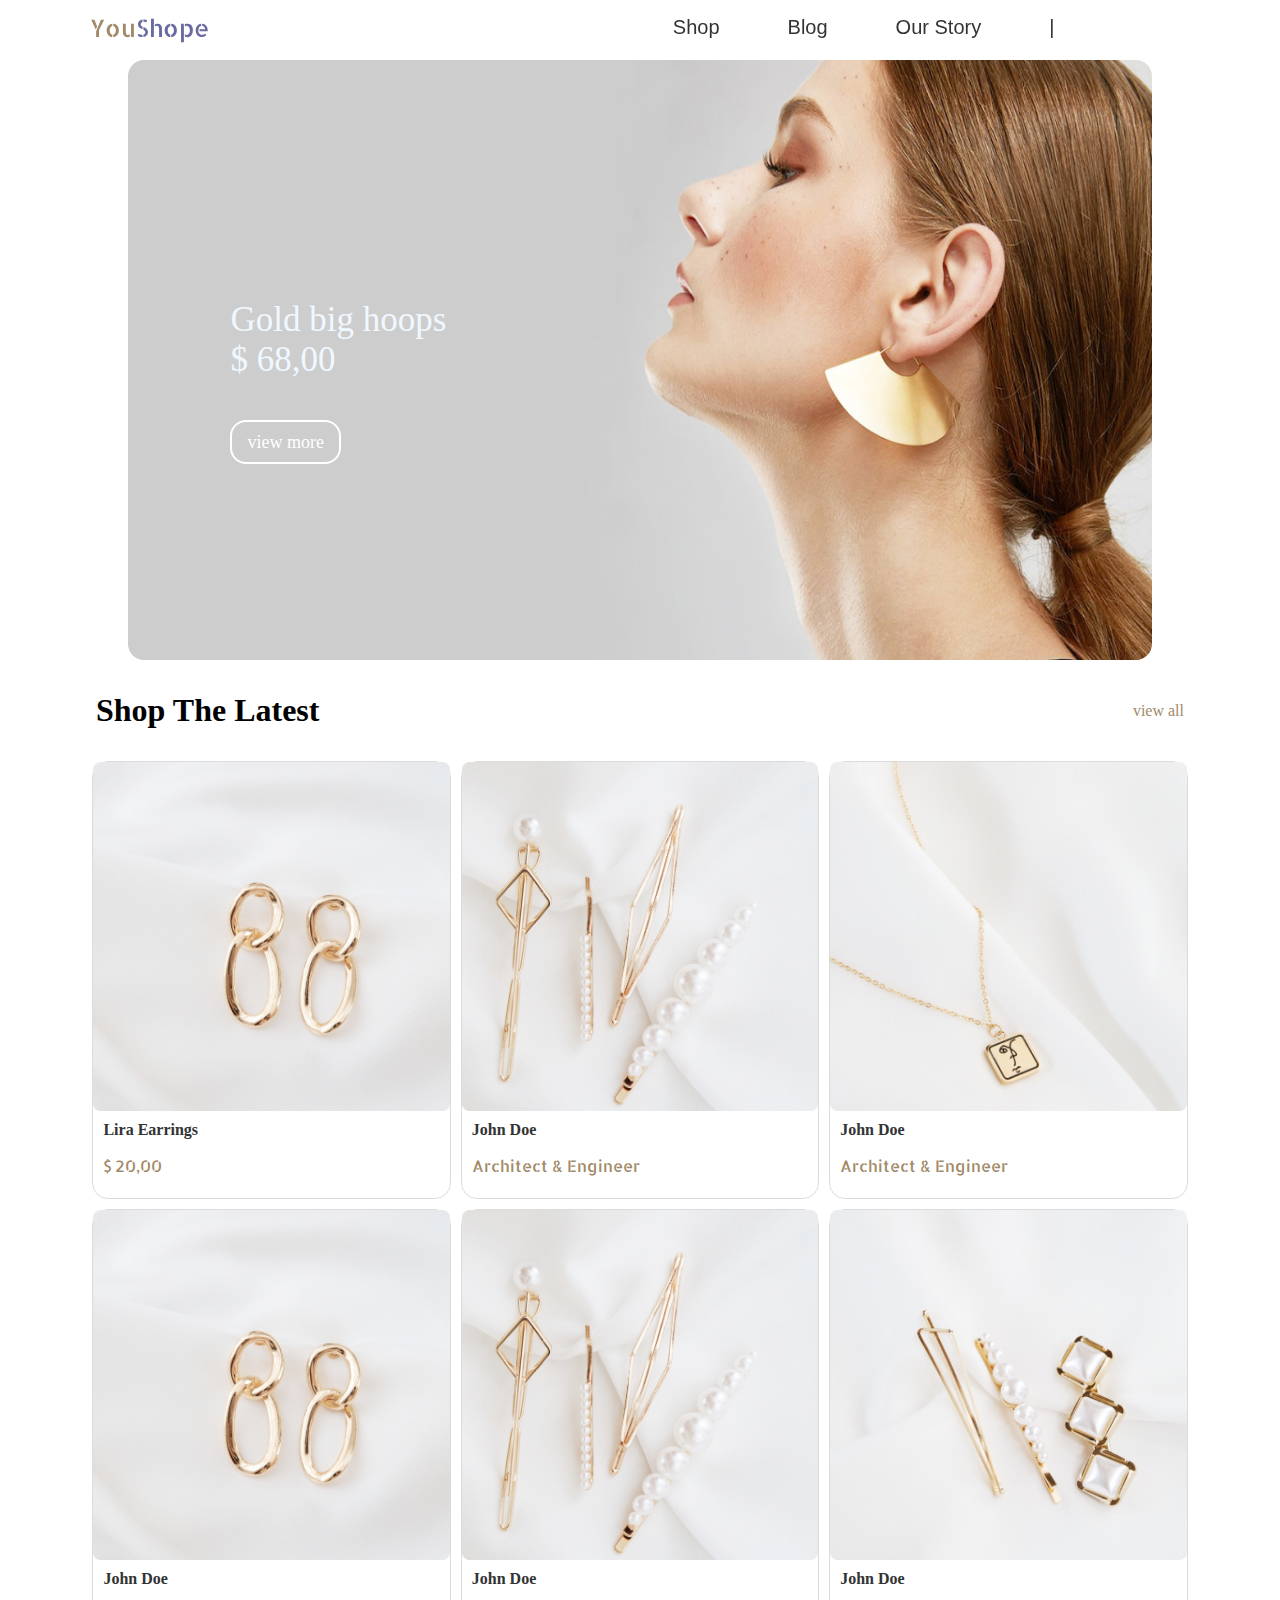
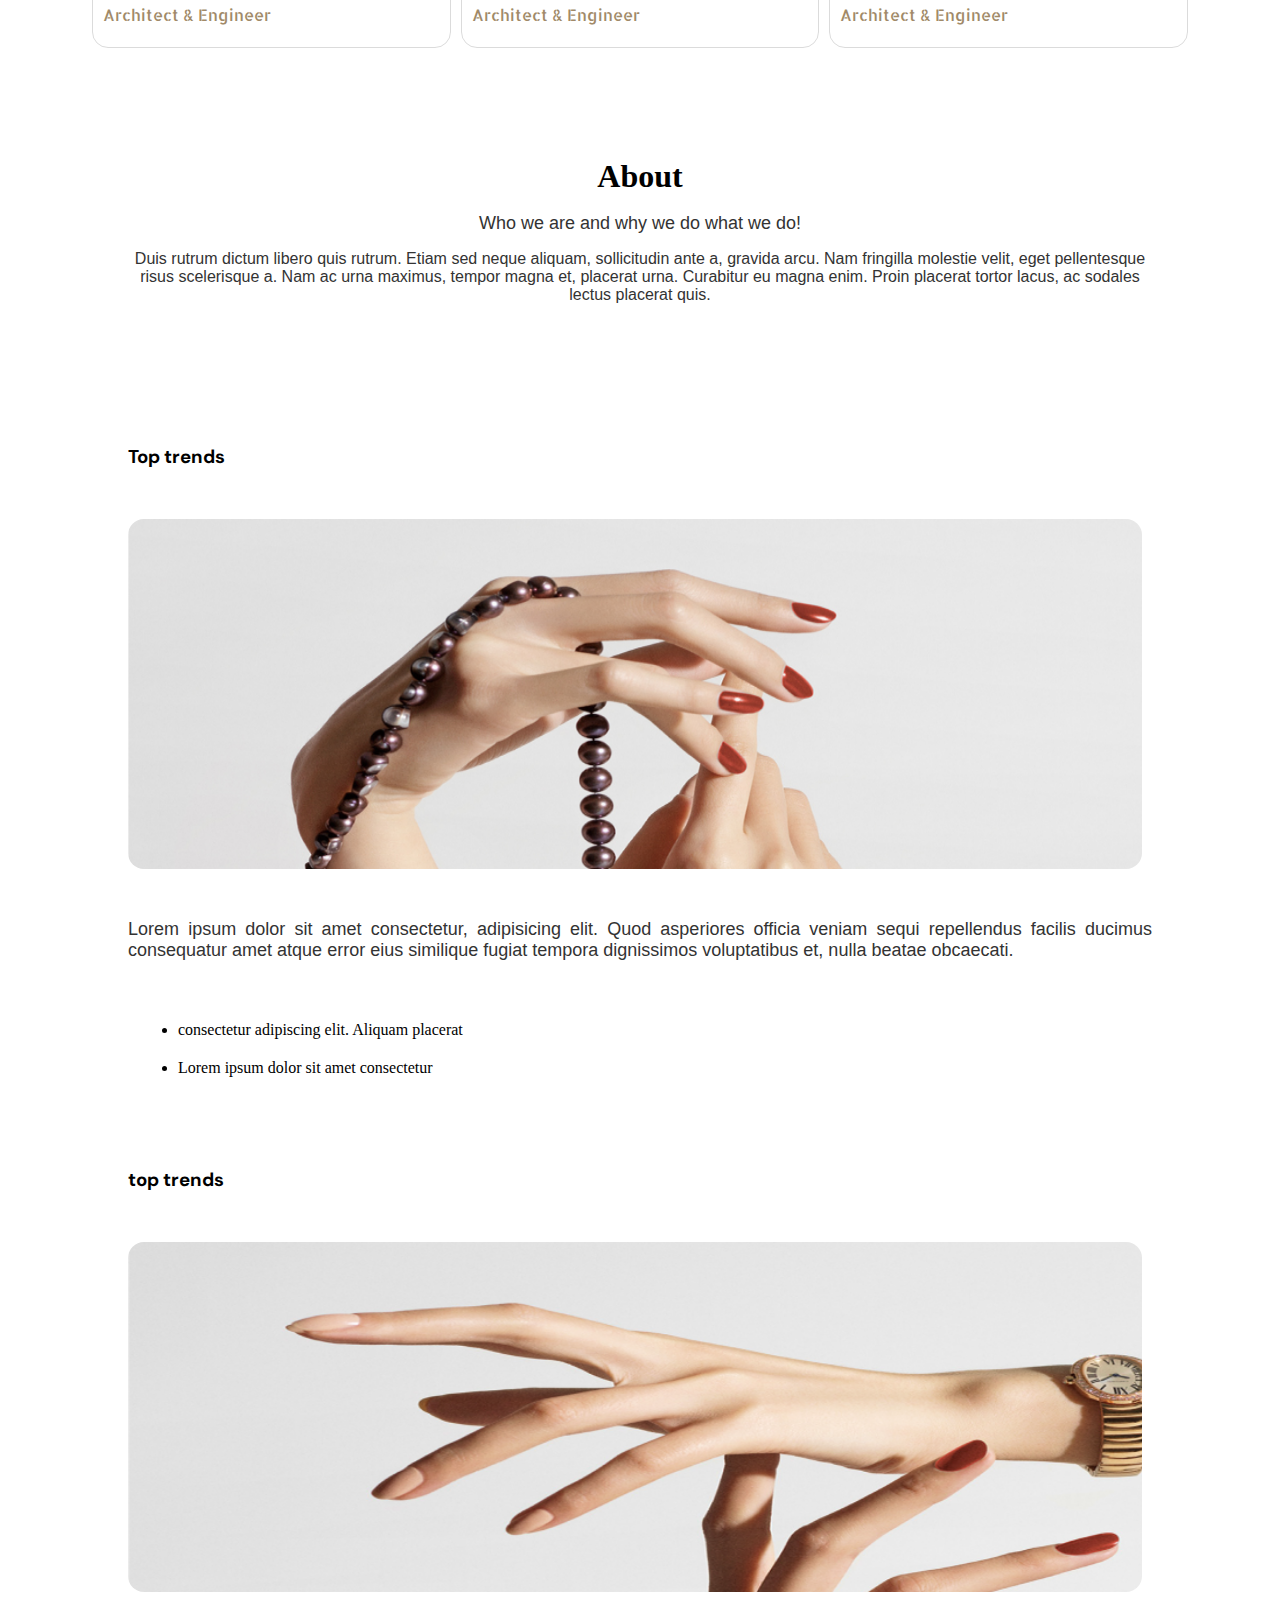
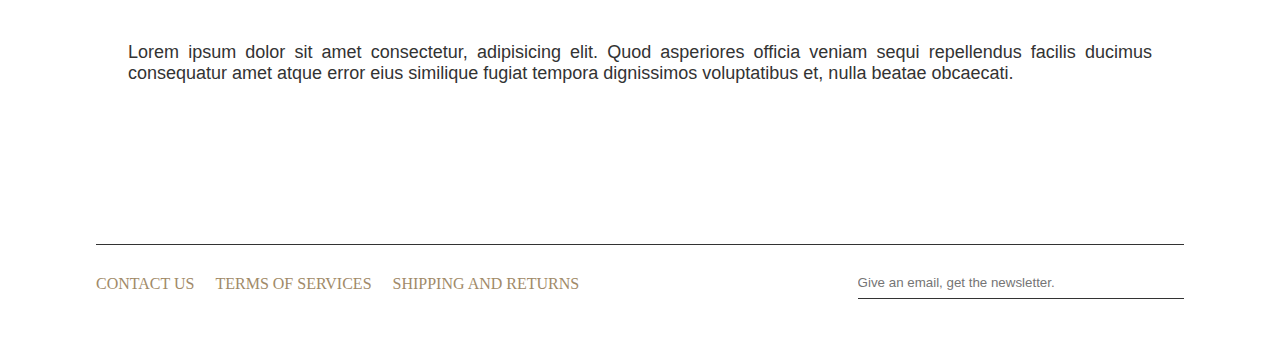
<file: index.html>
<!DOCTYPE html>
<html lang="en">

<head>
  <meta charset="UTF-8" />
  <meta name="viewport" content="width=device-width, initial-scale=1.0" />
  <link rel="stylesheet" href="css/styles.css" />
  <link rel="stylesheet" href="https://cdnjs.cloudflare.com/ajax/libs/font-awesome/6.4.2/css/all.min.css"
    integrity="sha512-z3gLpd7yknf1YoNbCzqRKc4qyor8gaKU1qmn+CShxbuBusANI9QpRohGBreCFkKxLhei6S9CQXFEbbKuqLg0DA=="
    crossorigin="anonymous" referrerpolicy="no-referrer" />
  <title>YouShope-youcode first shop</title>
</head>

<body>
  <header>
    <nav class="header">
      <a href="#" class="bar-title" style="align-self:center ;">
        <p>You<span style="color: #686aa1">Shope</span></p>
      </a>
      <div class="after-logo">
        <div class="icons">
          <ul>
            <a href="#">
              <li>Shop</li>
            </a>
            <a href="#">
              <li>Blog</li>
            </a>
            <a href="#">
              <li>Our Story</li>
            </a>
            <a href="#">
              <li> | <i class="fa-solid fa-magnifying-glass"></i></li>
            </a>
            <a href="panier.html">
              <li><i class="fa-solid fa-cart-shopping"></i></li>
            </a>
            <a href="#">
              <li><i class="fa-regular fa-user"></i></li>
            </a>
        </div>
        <a href="#" id="menu">
          <li><i class="fa-solid fa-list"></i></li>
        </a>
        </ul>
      </div>
    </nav>
  </header>
  <div id="menu__affichage">
  <div class="menu__container">
    <div class="menu__icons"> <a href="#"><i class="fa-solid fa-warehouse"></i></a></div>
    <div class="menu__icons"> <a href="#"><i class="fa-solid fa-blog"></i></a></div>
    <div class="menu__icons"> <a href="#"><i class="fa-solid fa-book"></i></a></div>
    <div class="menu__icons"><a href="panier.html"> <i class="fa-solid fa-cart-shopping"></i></a></a></div>
    <div class="menu__icons"> <a href="#"><i class="fa-regular fa-user"></i></a></div>
  </div>
</div>
  <div class="hero__container">
    <div class="hero">
      <div class="text">
        <p>
          Gold big hoops
          <span class="price"><br>$ 68,00</span>

        </p>

        <a href="detail.html" class="view">view more</a>
      </div>
    </div>
  </div>
  <div class="titre">
    <div class="big">
      <h1 id="shop">Shop The Latest</h1>
      <a href="#" class="all">
        <p>view all</p>
      </a>
    </div>
  </div>
  <div class="cards">
    <div class="card1">
      <div class="vb">
        <a href="detail.html"><img src="/image/Img 02.png" alt="Avatar" style="width: 100%" /></a>
        <div class="container">
          <a href="detail.html">
            <h4><b>Lira Earrings</b></h4>
          </a>
          <p>$ 20,00</p>
        </div>
      </div>
      <div class="vb"><a href="detail.html">
        <img src="/image/Img 03.png" alt="Avatar" style="width: 100%" />
        <div class="container">
          <h4><b>John Doe</b></h4>
          <p>Architect & Engineer</p>
        </div></a>
      </div>
      <div class="vb"><a href="detail.html">
        <img src="/image/Img 05.png" alt="Avatar" style="width: 100%" />
        <div class="container">
          <h4><b>John Doe</b></h4>
          <p>Architect & Engineer</p>
        </div></a>
      </div>
      <div class="vb"><a href="detail.html">
        <img src="/image/Img 10.png" alt="Avatar" style="width: 100%" />
        <div class="container">
          <h4><b>John Doe</b></h4>
          <p>Architect & Engineer</p>
        </div></a>
      </div>
      <div class="vb"><a href="detail.html">
        <img src="/image/Img 03.png" alt="Avatar" style="width: 100%" />
        <div class="container">
          <h4><b>John Doe</b></h4>
          <p>Architect & Engineer</p>
        </div></a>
      </div>
      <div class="vb"><a href="detail.html">
        <img src="/image/Img 04.png" alt="Avatar" style="width: 100%" />
        <div class="container">
          <h4><b>John Doe</b></h4>
          <p>Architect & Engineer</p>
        </div></a>
      </div>

    </div>
    <div class="about-us">
      <div class="gh">
        <div class="abouttitre">
          <h1>About</h1>
          <p>Who we are and why we do what we do!</p>

        </div>
        <div class="aboutText">
          <p> Duis rutrum dictum libero quis rutrum. Etiam sed neque aliquam, sollicitudin ante a, gravida arcu. Nam
            fringilla molestie velit, eget pellentesque risus scelerisque a. Nam ac urna maximus, tempor magna et,
            placerat urna. Curabitur eu magna enim. Proin placerat tortor lacus, ac sodales lectus placerat quis. </p>
        </div>
      </div>
    </div>
    <!-- dima kokab -->
    <div class="about-us">
      <div class="gh">
        <h3>Top trends</h3>
        <div class="imgab"></div>
        <div class="abouttitre laxt">
          <p>Lorem ipsum dolor sit amet consectetur, adipisicing elit. Quod asperiores officia veniam sequi repellendus
            facilis ducimus consequatur amet atque error eius similique fugiat tempora dignissimos voluptatibus et,
            nulla beatae obcaecati. </p>
        </div>
        
        <!-- dima kokab -->
        <div class="list">
          <ul>
            <li> consectetur adipiscing elit. Aliquam placerat
            </li>
            <li> Lorem ipsum dolor sit amet consectetur </li>
          </ul>
        </div>
      </div>
    </div>
    <!-- dima kokab -->
    <div class="about-us">
      <div class="hg" >
        <h3>top trends</h3>
        <div class="imgac"></div>
        <div class="abouttitre laxt">
          <p>Lorem ipsum dolor sit amet consectetur, adipisicing elit. Quod asperiores officia veniam sequi repellendus
            facilis ducimus consequatur amet atque error eius similique fugiat tempora dignissimos voluptatibus et,
            nulla beatae obcaecati. </p>
        </div>
      </div>
    </div>
    <footer>
      <div class="footer">
        <div class="foote">
          <a href="#">CONTACT US</a>
          <a href="#">TERMS OF SERVICES</a>
          <a href="#">SHIPPING AND RETURNS</a>
        </div>
        <div class="input">
          <div class="top">
            <input type="email" name="text" class="email" placeholder="Give an email, get the newsletter.">

            <a href="#"><i class="fa-solid fa-arrow-right"></i></a>
          </div>
          <div class="social">
            <a href="#"><i class="fa-brands fa-facebook"></i></a>
            <a href="#"><i class="fa-brands fa-facebook"></i></a>
            <a href="#"><i class="fa-brands fa-facebook"></i></a>
          </div>
        </div>
      </div>
    </footer>
</body>

<script src="/js/togglebar.js"></script>


</html>
</file>
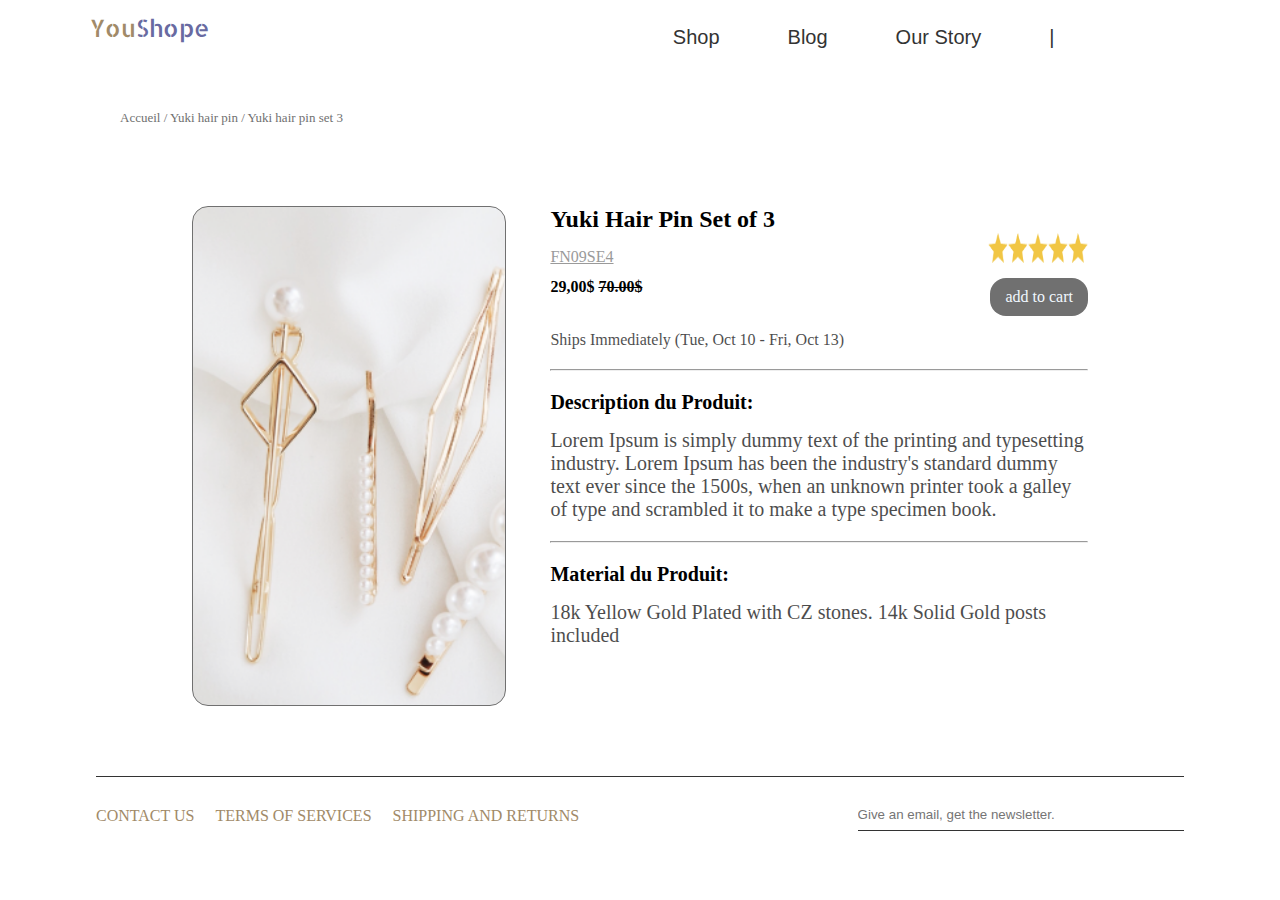
<file: detail.html>
<!DOCTYPE html>
<html lang="en">
  <head>
    <meta charset="UTF-8" />
    <meta name="viewport" content="width=device-width, initial-scale=1.0" />
    <link rel="stylesheet" href="css/detail.css" />
    <link
      rel="stylesheet"
      href="https://cdnjs.cloudflare.com/ajax/libs/font-awesome/6.4.2/css/all.min.css"
      integrity="sha512-z3gLpd7yknf1YoNbCzqRKc4qyor8gaKU1qmn+CShxbuBusANI9QpRohGBreCFkKxLhei6S9CQXFEbbKuqLg0DA=="
      crossorigin="anonymous"
      referrerpolicy="no-referrer" />
    <title>Document</title>
  </head>
  <body>
    <header>
      <nav class="header">
        <a href="index.html" class="bar-title" style="align-self:center ;">
          <p>You<span style="color: #686aa1">Shope</span></p>
        </a>
        <div class="after-logo">
          <div class="icons">
            <ul>
              <a href="#">
                <li>Shop</li>
              </a>
              <a href="#">
                <li>Blog</li>
              </a>
              <a href="#">
                <li>Our Story</li>
              </a>
              <a href="#">
                <li> | <i class="fa-solid fa-magnifying-glass"></i></li>
              </a>
              <a href="panier.html">
                <li><i class="fa-solid fa-cart-shopping"></i></li>
              </a>
              <a href="#">
                <li><i class="fa-regular fa-user"></i></li>
              </a>
          </div>
          <a href="#" id="menu">
            <li><i class="fa-solid fa-list"></i></li>
          </a>
          </ul>
        </div>
      </nav>
    </header>
    <div id="menu__affichage">
      <div class="menu__container">
        <div class="menu__icons"> <a href="#"><i class="fa-solid fa-warehouse"></i></a></div>
        <div class="menu__icons"> <a href="#"><i class="fa-solid fa-blog"></i></a></div>
        <div class="menu__icons"> <a href="#"><i class="fa-solid fa-book"></i></a></div>
        <div class="menu__icons"><a href="panier.html"> <i class="fa-solid fa-cart-shopping"></i></a></a></div>
        <div class="menu__icons"> <a href="#"><i class="fa-regular fa-user"></i></a></div>
      </div>
    </div>
    <div class="text">
      <p>Accueil / Yuki hair pin / Yuki hair pin set 3</p>
    </div>
    <div class="size">
      <div class="desc">
        <div
          class="img"></div>
        <div class="size2">
          <div class="nproduit">
            <h2>Yuki Hair Pin Set of 3</h2>
            <div class="serial">
              <p><u>FN09SE4</u></p>

              <img src="/image/stars.png" /></div>
            <div class="payment">
              <h4>29,00$ <s>70.00$</s></h4>
              <a href="#"> add to cart </a></div>
            <p>Ships Immediately (Tue, Oct 10 - Fri, Oct 13)</p>
          </div>
          <hr />
          <div class="description">
            <h4>Description du Produit:</h4>
            <p>
              Lorem Ipsum is simply dummy text of the printing and typesetting
              industry. Lorem Ipsum has been the industry's standard dummy text
              ever since the 1500s, when an unknown printer took a galley of
              type
              and scrambled it to make a type specimen book.
            </p>
          </div>
          <hr>
          <div class="materiel">
            <h4>Material du Produit:</h4>
            <p>
              18k Yellow Gold Plated with CZ stones. 14k Solid Gold posts
              included
            </p>
          </div>
        </div>
      </div>
    </div>

    <footer>

      <div class="footer">
        <div class="foote">
          <a href="#">CONTACT US</a>
          <a href="#">TERMS OF SERVICES</a>
          <a href="#">SHIPPING AND RETURNS</a>
        </div>
        <div class="input">
          <div class="top">
            <input type="email" name="text" class="email"
              placeholder="Give an email, get the newsletter.">

            <a href="#"><i class="fa-solid fa-arrow-right"></i></a>
          </div>
          <div class="social">
            <a href="#"><i class="fa-brands fa-facebook"></i></a>
            <a href="#"><i class="fa-brands fa-facebook"></i></a>
            <a href="#"><i class="fa-brands fa-facebook"></i></a>
            <a href="#"><i class="fa-brands fa-facebook"></i></a>
          </div>
        </div>
      </div>
    </footer>
  </body>
</html>
</file>
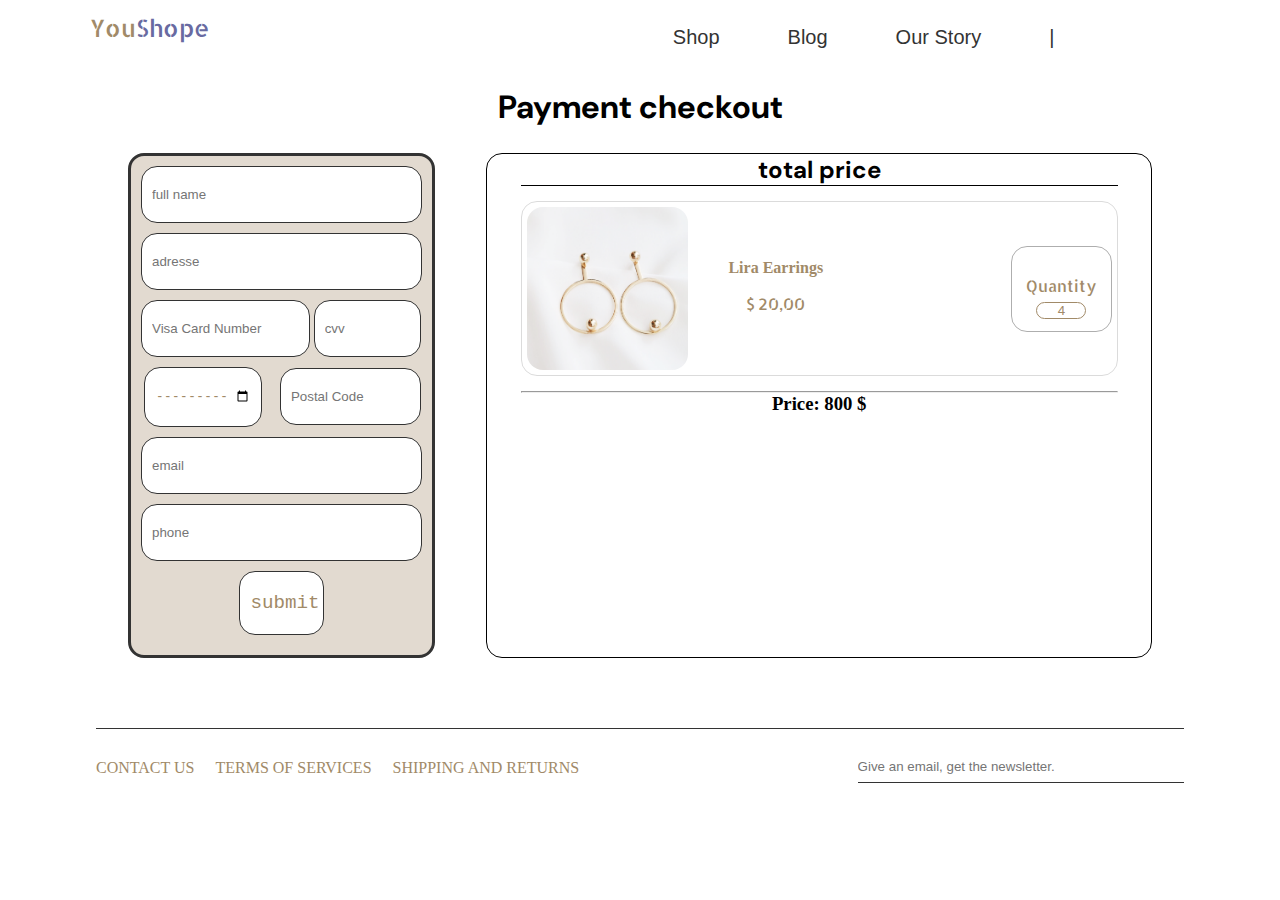
<file: formulaire.html>
<!DOCTYPE html>
<html lang="en">

<head>
    <meta charset="UTF-8" />
    <meta name="viewport" content="width=device-width, initial-scale=1.0" />
    <link rel="stylesheet" href="css/form.css" />
    <link rel="stylesheet" href="https://cdnjs.cloudflare.com/ajax/libs/font-awesome/6.4.2/css/all.min.css"
        integrity="sha512-z3gLpd7yknf1YoNbCzqRKc4qyor8gaKU1qmn+CShxbuBusANI9QpRohGBreCFkKxLhei6S9CQXFEbbKuqLg0DA=="
        crossorigin="anonymous" referrerpolicy="no-referrer" />

    <title>YouShope-youcode first shop</title>
</head>

<body>
    <header>
        <nav class="header">
          <a href="index.html" class="bar-title" style="align-self:center ;">
            <p>You<span style="color: #686aa1">Shope</span></p>
          </a>
          <div class="after-logo">
            <div class="icons">
              <ul>
                <a href="#">
                  <li>Shop</li>
                </a>
                <a href="#">
                  <li>Blog</li>
                </a>
                <a href="#">
                  <li>Our Story</li>
                </a>
                <a href="#">
                  <li> | <i class="fa-solid fa-magnifying-glass"></i></li>
                </a>
                <a href="panier.html">
                  <li><i class="fa-solid fa-cart-shopping"></i></li>
                </a>
                <a href="#">
                  <li><i class="fa-regular fa-user"></i></li>
                </a>
            </div>
            <a href="#" id="menu">
              <li><i class="fa-solid fa-list"></i></li>
            </a>
            </ul>
          </div>
        </nav>
      </header>
      <div id="menu__affichage">
        <div class="menu__container">
          <div class="menu__icons"> <a href="#"><i class="fa-solid fa-warehouse"></i></a></div>
          <div class="menu__icons"> <a href="#"><i class="fa-solid fa-blog"></i></a></div>
          <div class="menu__icons"> <a href="#"><i class="fa-solid fa-book"></i></a></div>
          <div class="menu__icons"><a href="panier.html"> <i class="fa-solid fa-cart-shopping"></i></a></a></div>
          <div class="menu__icons"> <a href="#"><i class="fa-regular fa-user"></i></a></div>
        </div>
      </div>
    <div class="head">
        <h1>Payment checkout</h1>
    </div>
    <div class="max">
        <div class="container">
            <div class="contain">
                <div class="form">
                    <form name="formulaire">
                        <input type="text" placeholder="full name" name="fname" class="name"/>
                        <input type="text" placeholder="adresse" name="faddresse"class="form__adresse" />
                        <input type="number" class="bank__number" name="fnumber"placeholder="Visa Card Number" />
                        <input type="number" placeholder="cvv"name="fcvv" class="cvv" />
                        <input type="month" placeholder="Expire Date"name="fedate" class="date" />
                        <input type="number" placeholder="Postal Code"name="fpcode" class="pcode" />
                        <input type="email" placeholder="email" name="femail"class="email" />
                        <input type="number" class="phone" name="fone"placeholder="phone" />
                        <div class="sub">
                            <input type="submit" value="submit" class="submit" />
                        </div>
                    </form>
                </div>
            </div>
            <div class="contenu">
                <div class="size">
                    <h2>total price</h2>
                    <div class="cards">
                        <div class="card1">
                            <div class="card1-cadre">
                                <a href="detail.html"><img src="/image/Img2.png" alt="Avatar" style="width: 100%" /></a>
                                <div class="vontainer">
                                    <div class="texture">
                                        <a href="detail.html">
                                            <h4><b>Lira Earrings</b></h4>
                                        </a>
                                        <p>$ 20,00</p>
                                    </div>
                                </div>
                                <div class="quantity">
                                    <p>Quantity</p>
                                    <input type="number" class="panierk" min="1" value="4" max="10" />
                                </div>
                            </div>
                        </div>
                    </div>
                <hr>
                <div class="total">
                    <h3>Price: 800 $</h3>

                </div>
                </div>
            </div>
        </div>
    </div>
    <footer>
        <div class="footer">
            <div class="foote">
                <a href="#">CONTACT US</a>
                <a href="#">TERMS OF SERVICES</a>
                <a href="#">SHIPPING AND RETURNS</a>
            </div>
            <div class="input">
                <div class="top">
                    <input type="email" name="text" class="email" placeholder="Give an email, get the newsletter." />

                    <a href="#"><i class="fa-solid fa-arrow-right"></i></a>
                </div>
                <div class="social">
                    <a href="#"><i class="fa-brands fa-facebook"></i></a>
                    <a href="#"><i class="fa-brands fa-facebook"></i></a>
                    <a href="#"><i class="fa-brands fa-facebook"></i></a>
                </div>
            </div>
        </div>
    </footer>
    <script src="js/togglebar.js"></script>
</body>

</html>
</file>
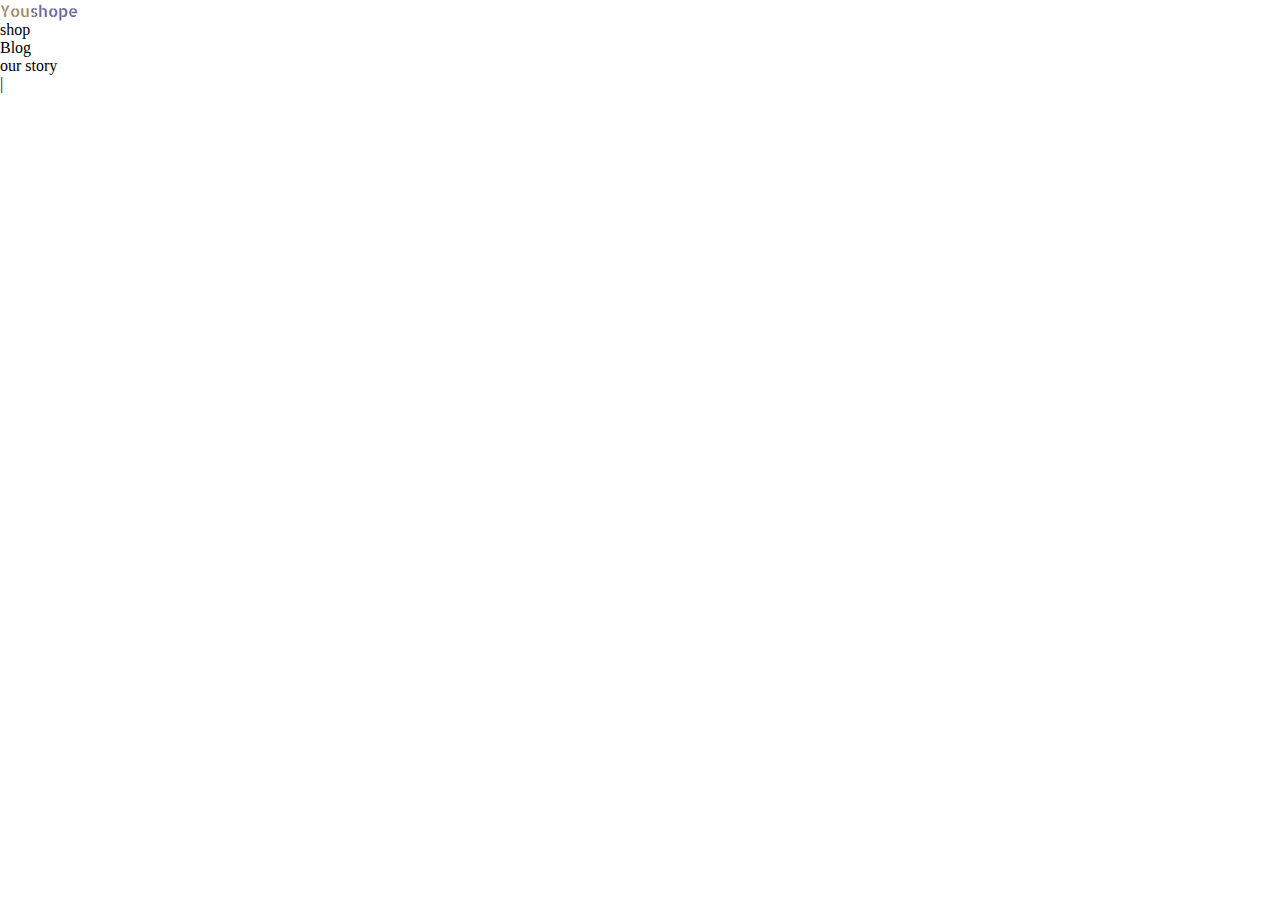
<file: header1.html>
<!DOCTYPE html>
<html lang="en">
<head>
    <meta charset="UTF-8">
    <meta name="viewport" content="width=device-width, initial-scale=1.0">
    <link rel="stylesheet" href="style.css">
    <link rel="stylesheet" href="https://cdnjs.cloudflare.com/ajax/libs/font-awesome/6.4.2/css/all.min.css" integrity="sha512-z3gLpd7yknf1YoNbCzqRKc4qyor8gaKU1qmn+CShxbuBusANI9QpRohGBreCFkKxLhei6S9CQXFEbbKuqLg0DA==" crossorigin="anonymous" referrerpolicy="no-referrer" />
    <title>youshope</title>
</head>
<body>
    <nav>
        <div class="title">
            <a href="index.html">
                <p>You<span style="color: #686AA1;">shope</span></p>
            </a>
        </div>
        <div>
            <ul>
                <li>shop</li>
                <li>Blog</li>
                <li>our story</li>
                <li>|</li>
                <li><i class="fa-solid fa-magnifying-glass"></i></li>
                <li><i class="fa-thin fa-cart-shopping"></i></li>
                <li><i class="fa-regular fa-user"></i></li>
            </ul>
        </div>
    </nav>
</body>
</html>
</file>
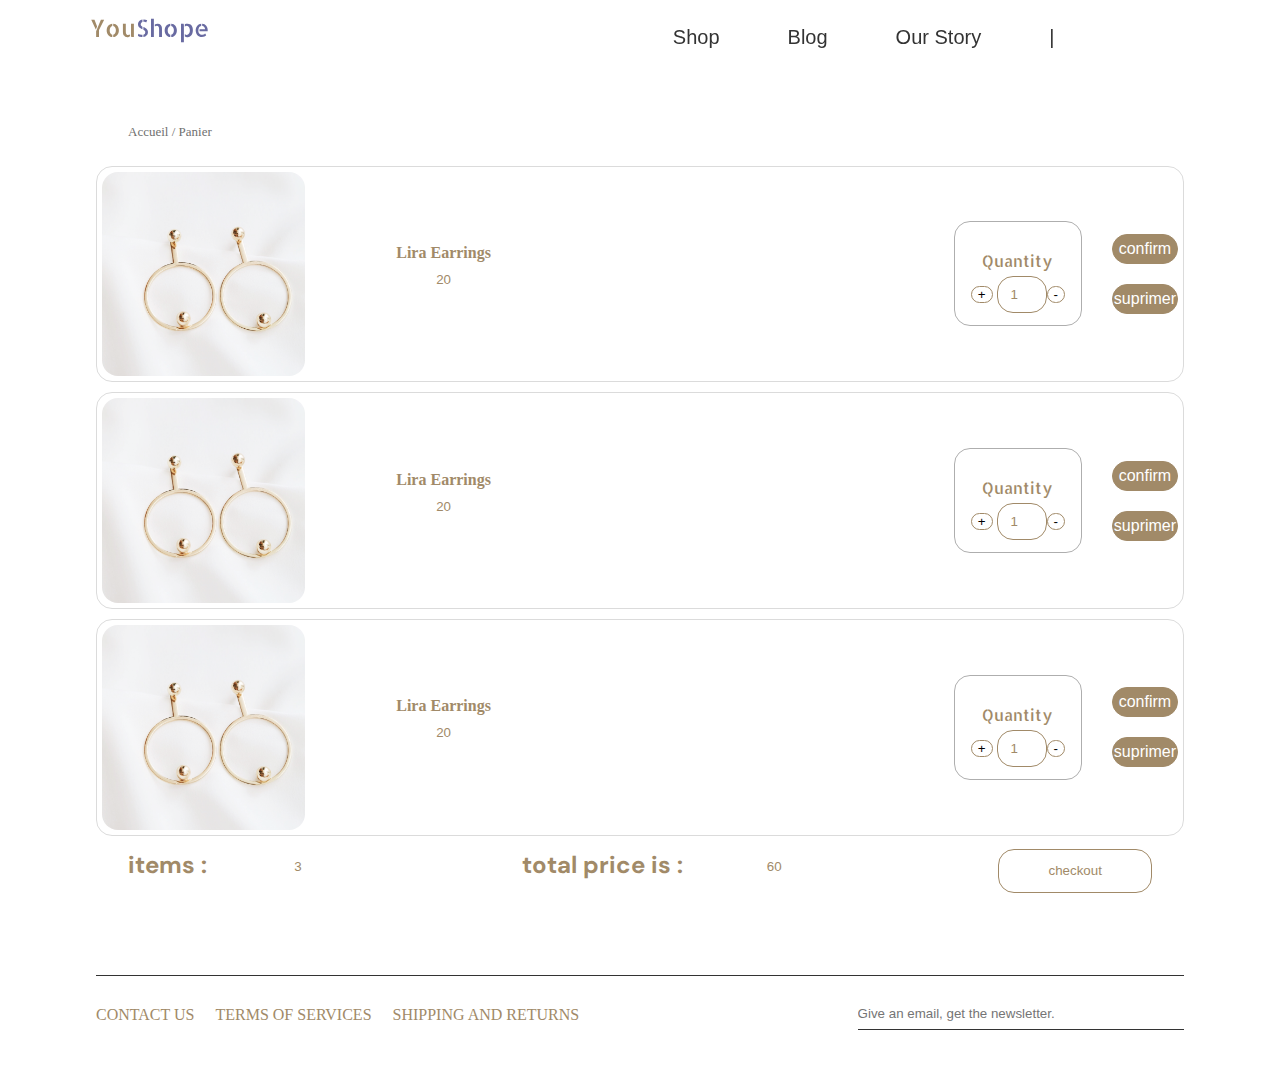
<file: panier.html>
<!DOCTYPE html>
<html lang="en">

<head>
    <meta charset="UTF-8" />
    <meta name="viewport" content="width=device-width, initial-scale=1.0" />
    <link rel="stylesheet" href="css/panier.css" />
    <link rel="stylesheet" href="https://cdnjs.cloudflare.com/ajax/libs/font-awesome/6.4.2/css/all.min.css"
        integrity="sha512-z3gLpd7yknf1YoNbCzqRKc4qyor8gaKU1qmn+CShxbuBusANI9QpRohGBreCFkKxLhei6S9CQXFEbbKuqLg0DA=="
        crossorigin="anonymous" referrerpolicy="no-referrer" />
    <title>Document</title>
    <style></style>
</head>

<body>
    <header>
        <nav class="header">
            <a href="index.html" class="bar-title" style="align-self:center ;">
                <p>You<span style="color: #686aa1">Shope</span></p>
            </a>
            <div class="after-logo">
                <div class="icons">
                    <ul>
                        <a href="#">
                            <li>Shop</li>
                        </a>
                        <a href="#">
                            <li>Blog</li>
                        </a>
                        <a href="#">
                            <li>Our Story</li>
                        </a>
                        <a href="#">
                            <li> | <i class="fa-solid fa-magnifying-glass"></i></li>
                        </a>
                        <a href="panier.html">
                            <li><i class="fa-solid fa-cart-shopping"></i></li>
                        </a>
                        <a href="#">
                            <li><i class="fa-regular fa-user"></i></li>
                        </a>
                </div>
                <a href="#" id="menu">
                    <li><i class="fa-solid fa-list"></i></li>
                </a>
                </ul>
            </div>
        </nav>
    </header>
    <div id="menu__affichage">
        <div class="menu__container">
            <div class="menu__icons"> <a href="#"><i class="fa-solid fa-warehouse"></i></a></div>
            <div class="menu__icons"> <a href="#"><i class="fa-solid fa-blog"></i></a></div>
            <div class="menu__icons"> <a href="#"><i class="fa-solid fa-book"></i></a></div>
            <div class="menu__icons"><a href="panier.html"> <i class="fa-solid fa-cart-shopping"></i></a></a></div>
            <div class="menu__icons"> <a href="#"><i class="fa-regular fa-user"></i></a></div>
        </div>
    </div>
    <div class="text">
        <p>Accueil / Panier</p>
    </div>
    <div class="content">

        <div class="cards">
            <div class="card1">
                <div class="card1-cadre">
                    <a href="detail.html"><img src="/image/Img2.png" alt="Avatar" style="width: 100%" /></a>
                    <div class="container">
                        <div class="texture">
                            <a href="detail.html">
                                <h4><b>Lira Earrings</b></h4>
                            </a>
                            <input type="text" value="20" style="border: none;" class="prix" readonly>
                        </div>
                    </div>
                    <div class="quantity">
                        <p>
                            Quantity
                        </p>
                        <button class="add">+</button>
                        <input type="number" class="panierk" min="1" value="1"><button class="minus">-</button>
                    </div>
                    <div class="button">
                        <div class="added">
                            <i class="fa-regular fa-circle-check" style="color: #a18a68;"></i>
                            
                        </div>
                        <button class="ajout">confirm</button>
                        <button class="supp">suprimer</button>
                        
                    </div>
                   
                </div>

            </div>
        </div>
        <div class="cards">
            <div class="card1">
                <div class="card1-cadre">
                    <a href="detail.html"><img src="/image/Img2.png" alt="Avatar" style="width: 100%" /></a>
                    <div class="container">
                        <div class="texture">
                            <a href="detail.html">
                                <h4><b>Lira Earrings</b></h4>
                            </a>
                            <input type="text" value="20" style="border: none;" readonly class="prix" \>
                        </div>
                    </div>
                    <div class="quantity">
                        <p>
                            Quantity
                        </p>
                        <button class="add">+</button>
                        <input type="number" class="panierk" min="1" value="1"><button class="minus">-</button>
                    </div>
                    <div class="button">
                        <!-- <a href="#"> confirmer </a> -->
                        <div class="added">
                            <i class="fa-regular fa-circle-check" style="color: #a18a68;"></i>
                            
                        </div>
                        <button class="ajout">confirm</button>
                        <button class="supp">suprimer</button>

                    </div>
                </div>

            </div>
        </div>
        <div class="cards">
            <div class="card1">
                <div class="card1-cadre">
                    <a href="detail.html"><img src="/image/Img2.png" alt="Avatar" style="width: 100%" /></a>
                    <div class="container">
                        <div class="texture">
                            <a href="detail.html">
                                <h4><b>Lira Earrings</b></h4>
                            </a>
                            <input type="text" value="20" style="border: none;" class="prix" readonly>
                        </div>
                    </div>
                    <div class="quantity">
                        <p>
                            Quantity
                        </p>
                        <button class="add">+</button>
                        <input type="number" class="panierk" min="1" value="1"><button class="minus">-</button>
                    </div>
                    <div class="button">
                        <div class="added">
                            <i class="fa-regular fa-circle-check" style="color: #a18a68;"></i>
                            
                        </div>
                        <button class="ajout">confirm</button>
                        <button class="supp">suprimer</button>
                        </a>
                    </div>
                    <div class="added">
    
                        </a>
                    </div>
                </div>
    
            </div>
        </div>
    </div>
    
    <div class="total__prix">
        <div class="total__prix__container">
            <div class="items__number">
                <h2>items :</h2>
                <input type="number" id="items" value="1" readonly>
            </div>
            <div class="prix__total">
                <h2>total price is :</h2>
                <input type="number" id="total_prix" value="" readonly>
            </div>
            <button style=""><a href="formulaire.html">checkout</a></button>
        </div>
    </div>
    <footer>
        <div class="footer">
            <div class="foote">
                <a href="#">CONTACT US</a>
                <a href="#">TERMS OF SERVICES</a>
                <a href="#">SHIPPING AND RETURNS</a>
            </div>
            <div class="input">
                <div class="top">
                    <input type="email" name="text" class="email" placeholder="Give an email, get the newsletter." />

                    <a href="#"><i class="fa-solid fa-arrow-right"></i></a>
                </div>
                <div class="social">
                    <a href="#"><i class="fa-brands fa-facebook"></i></a>
                    <a href="#"><i class="fa-brands fa-facebook"></i></a>
                    <a href="#"><i class="fa-brands fa-facebook"></i></a>
                    <a href="#"><i class="fa-brands fa-facebook"></i></a>
                </div>
            </div>
        </div>
    </footer>

</body>
<script src="/js/togglebar.js"></script>

</html>
</file>
<file: css/styles.css>
@import url(header.css);
@import url('https://fonts.cdnfonts.com/css/awake-the-beauty');
              
.hero__container{
    width: 100%;
    display: flex;
    justify-content: center;
}
.hero {
    display: flex;
    background-image: url(/image/hero.png);
    background-position: center;
    background-repeat: no-repeat;
    background-size: 100% 100%;
    width: 80%;
    height: 600px;
    border-radius: 16px;
    max-height: 50%;
  align-items: center;
}
.hero .text{
    height:20%;
    width: 80%;
    font-size: larger;
    
    
}
.view{
    padding: 10px 15px;
    border: #FFFFFF solid 2px;
    border-radius: 16px;
    color: #FFFFFF;
    font-size: large;
}
.view:hover{
    border: #707070 solid 2px;
    border-radius: 16px;
    color:#FFFFFF;
    background-color: #707070;
}
.text p , .price{
    margin-bottom: 51px;
    color: aliceblue;
    font-size: 35px;
}
#shop {
    margin: 1em 0px;
    display: flex;
    justify-content: start;
}

.card1 {
    display: flex;
    width: 100%;
    flex-wrap: wrap;
    gap: 10px;
    justify-content: center;
}

.card1 img {
    display: flex;
    width: 5%;
    height: 80%;
    justify-content: center;

}

.container {
    height: 80px;
    text-transform: capitalize;
    width: 100%;
    padding: 10px;
}

.vb {
    width: 28%;
    border: rgba(112, 112, 112, 0.251) solid 1px;
    border-radius: 16px;
}

.cards {
    display: flex;
    flex-wrap: wrap;
}

.cards p {
    font-family: 'Allerta Stencil';
    color: #A18A68;
    margin-top: 1em;
}
.titre{
    display: flex;
    width: 100%;
    justify-content: center;
}
.big{
    display: flex;
    width: 85%;
    justify-content: space-between;
    align-items: center;
}
.about-us{
    width: 100%;
    display: flex;
    justify-content: center;
}
.abouttitre{
    text-align: center;
}
.abouttitre p{
    font-family: sans-serif;
    color: #333;
    font-size: 18px;
}
.aboutText p{
    display: flex;
    font-family: sans-serif;
    text-align: center ;
    align-self: center;
    color: #333;
    margin-bottom: 80px;
}
.gh{
    width:80%;
    margin: 30px 0;
}
.gh h1{
    margin-top: 80px;
}
.gh h3{
    font-family:'DM Sans';

}

.hg{
    width:80%;
    margin: 30px 0;
}
.hg h1{
    margin-top: 80px;
}
.hg h3{
    font-family:'DM Sans';

}
.imgab{ 
    background-image: url(/image/aboutus.png);
    width: 99%;
    height: 350px;
    background-repeat: no-repeat;
    background-size: 100% 100%;
    margin: 50px 0px;
    border-radius: 16px;
}
.list{
    margin: 10px 0px 30px 50px;
}
ul li:nth-child(1){
    margin-bottom: 20px;
}
 .imgac{
    width: 99%;
    height: 350px;
    background-image: url(/image/abtus2.png);
    background-repeat: repeat;
    background-size: cover;
    margin: 50px 0px;
    border-radius: 16px;
 }
.laxt{
text-align: justify;
margin-bottom: 60px;

}

a h4{
    color: #333;
}


@media only screen and (max-width: 600px) {
    .hero {
        background-image: url(/image/hero1\ \(1\).jpg);
        background-size: cover;
        height: 400px;
    }
    .hero .text{
        display: flex;
        width: 90%; 
        height: 100%;
        font-family: 'Awake The Beauty';
        flex-direction: column;
        justify-content: flex-start;
        align-items: start;
    }
    .hero .text{
        
    }
    .vb {
        width: 45%;
        border: rgba(112, 112, 112, 0.251) solid 1px;
        border-radius: 16px;
        height:300px ;
    }
    .card1 img {
        display: flex;
        width: 5%;
        height: 50%;
        justify-content: center;
    
    }
    .aboutText0 p{
        font-family: sans-serif;
        color: #333;
        font-size: 18px;
    }
    .imgab{
        background: url(/image/hero1\ \(2\).jpg);
        background-size:100% 100% ;
        width: 45%;
        border-radius: 16px;
        margin: 0;
    }
    .gh{
        display: flex;
        justify-content: space-between;
        flex-wrap: wrap;
        flex-direction: row-reverse;
    }
    .hg{
        display: flex;
        justify-content: space-between;
        flex-wrap: wrap;
        flex-direction: row;
    }
    .gh h3{
        width: 100%;
    }
    .laxt{
        width: 45%;
    }
    .list{
        display: none;
    }
    .imgac{
        background-image: url(/image/hero1\ \(3\).jpg);
        width: 50%;
        background-size: 100% 100%;
        margin: 0;
    }
    .hg h3{
        width: 100%;
        margin-bottom:5% ;
    }
    .aboutText p {
        line-height: 20px;
    }
  
  

  }
</file>
<file: css/detail.css>
@import url(header.css);
.text{
    font-size: small;
    color: #707070;
    margin-left: 120px;
    margin-top: 50px;
}
.size{
    width: 100%;
    display: flex;
    justify-content: center;
    
}
.desc{
    margin-top: 80px;
    width: 70%;
    display: flex;
    justify-content: space-between;
    flex-wrap: wrap;
}
.img{
    background-image: url(/image/Img\ 03.png);
    border: #707070 solid 1px;
    width: 35%;
    height:500px;
    background-repeat: no-repeat;
    background-size: cover;
    border-radius: 16px;
}
.size2{
width: 60%;
}
.nproduit{
    width: 100%;
    flex-wrap: wrap;
    margin-bottom: 20px;
}
.serial , .payment{
    display: flex;
    justify-content: space-between;
    margin-bottom:12px ;
}
.description , .materiel{
font-size: 20px;
margin: 20px 0;
}
.payment a{
    padding: 10px 15px;
    background-color: #707070;
    color: aliceblue;
    border-radius: 16px;
    text-decoration: none;
    
}
.serial img{
    width: 100px;
}
.serial p{
opacity: 0.005;
color: #707070;
}
.desc p{
    opacity: 0.7;
    margin-top: 15px;
}
@media only screen and (max-width: 600px) {
    .img{

        border: #707070 solid 1px;
        width: 100%;
        height:500px;
        background-repeat: no-repeat;
        background-size: cover;
        border-radius: 16px;
    }
    .size2{
        align-self: center;
        text-align: center;
        width: 100%;
        margin-top: 5%;
        }
        .text{
            margin-left: 45px;
        }
}
</file>
<file: css/form.css>
@import url(header.css);

input::-webkit-outer-spin-button,
input::-webkit-inner-spin-button {
    -webkit-appearance: none;
    margin: 0;
}

body {
    margin: auto;
}

.max {
    width: 100%;
    display: flex;
    justify-content: center;
}

.container {
    display: flex;
    justify-content: space-between;
    width: 80%;
}

.contain {
    display: flex;
    justify-content: center;
    flex-direction: column;
    align-items: center;
    width: 30%;
    gap: 10px;
}

.head {
    text-align: center;
    margin-bottom: 20px;
    font-family: 'DM Sans';
    margin: 2% 0;
}

.form {
    display: flex;
    justify-content: center;
    align-items: center;
    border: solid #333;
    padding: 10px;
    border-radius: 16px;
    background-color: #a18a6850;
    width: 100%;
}

.form input {
    width: 100%;
    margin-bottom: 10px;
    border: 1px solid #333;
    padding: 20px 10px;
    border-radius: 16px;

}

.form .cvv {
    width: 38%;

}

.form .date {
    width: 42%;
    margin-left: 1%;
}

.form .bank__number {
    width: 60%;
}

.form .pcode {
    margin-left: 5%;
    width: 50%;
}

.form .phone {
    width: 100%;
}

.form .submit[value] {
    color: #A18A68;
    font-family: 'Courier New', Courier, monospace;
    font-size: larger;
}

.form .submit {
    width: 30%;
    background-color: white;
}

.sub {
    display: flex;
    justify-content: center;
}

.form .submit:hover {
    background-color: rgb(39, 255, 39);
    color: white;
}

.form .submit:hover .submit[value] {
    color: white;
    font-family: 'Courier New', Courier, monospace;
    font-size: x-large;
}
.contenu{
    border: solid 1px;
    width: 65%;
    text-align: center;
    border-radius: 16px;
    display: flex;
    justify-content: center;
}
.contenu h2{
    font-family: 'DM Sans';
    border-bottom:1px    solid;
}
.card1 {
    display: flex;
    width: 100%;
    flex-wrap: wrap;
    gap: 10px;
    justify-content: center;
}

.card1 img {
    display: flex;
    width: 5%;
    height: 80%;
        border-radius: 16px;
    
}

.vontainer {
    height: 80px;
    text-transform: capitalize;
    width: 100%;
    padding: 10px;
    display: flex;
    justify-content: space-between;
}

.card1-cadre {
    width: 100%;
    border: rgba(112, 112, 112, 0.251) solid 1px;
    border-radius: 16px;
    display: flex;
    justify-content: space-between;
    gap: 30px;
    align-items: center;
    text-align: center;
    padding:  5px;
}

.cards {

    display: flex;
    width: 100%;
    justify-content: center;
    align-items: center;
    flex-wrap: wrap;
    margin: 15px 0px;
}

.cards p {
    font-family: 'Allerta Stencil';
    color: #A18A68;
    margin-top: 1em;
}
.titre{
    display: flex;
    width: 100%;
    justify-content: center;
}
.quantity{
    text-align: center;
    text-decoration: solid;
    border: rgba(105, 105, 105, 0.539) 1px solid;
    padding: 12px;
    border-radius: 16px;
    width: 200px;
}
.quantity p{
    padding-bottom: 5px;
}
.size{
    width: 90%;
    gap: 10px;
}
@media only screen and (max-width: 600px) {
    .contenu{
        display: none;
    }
    .contain{
        width: 100%;
    }
}
</file>
<file: style.css>
@import url('https://fonts.googleapis.com/css2?family=Allerta+Stencil&display=swap');
*{
    margin:0;
    padding: 0;
    background: #fff;
    box-sizing: border-box;

}
.header{
    height: 100px;
    width: 1800px;
    display: flex;
    justify-content: space-between;
    user-select: none;
    display: inline;
}
.header .title {
    width: 200px;
    height: 75px;
    text-align: center;
    margin-left: 150px;
    font-size: large;
}
a{
    text-decoration: none;
    font-family: 'Allerta Stencil';
    color: #A18A68;
}
</file>
<file: css/panier.css>
@import url(header.css);
a{
    text-decoration: none;
}
.content{
    width:100%;
}
.text{
    font-size: small;
    color: #707070;
    margin-left: 10%;
    margin-top: 5%;
    margin-bottom: 2%;
} 
.card1 {
    display: flex;
    width: 100%;
    flex-wrap: wrap;
    gap: 10px;
    justify-content: center;
}
.content{
    width: 100%;
    display: flex;
    flex-wrap: wrap;
    gap: 10px;
}
.card1 img {
    display: flex;
    width: 5%;
    height: 80%;
        border-radius: 16px;
    
}

.container {
    height: 80px;
    text-transform: capitalize;
    width: 100%;
    padding: 10px;
    display: flex;
    justify-content: space-between;
}

.card1-cadre {
    width: 100%;
    border: rgba(112, 112, 112, 0.251) solid 1px;
    border-radius: 16px;
    display: flex;
    justify-content: space-between;
    gap: 30px;
    align-items: center;
    text-align: center;
    padding:  5px;
}

.cards {

    display: flex;
    width: 85%;
    justify-content: center;
    align-items: center;
    flex-wrap: wrap;
}

.cards p {
    font-family: 'Allerta Stencil';
    color: #A18A68;
    margin-top: 1em;
}
.titre{
    display: flex;
    width: 100%;
    justify-content: center;
}
.quantity{
    text-align: center;
    text-decoration: solid;
    border: rgba(105, 105, 105, 0.539) 1px solid;
    padding: 12px;
    border-radius: 16px;
    width: 20%;
}
.quantity p{
    padding-bottom: 5px;
}

.button .ajout:hover{
    color: green;
    background-color: rgb(255, 255, 255);
    border: green solid 1px;
}
.button button{
    color: white;
   background-color: #A18A68;
   font-size: 20px;
   border-radius: 16px;
   font-size: medium;
   padding: 5px 0px;
   text-decoration: none;
   margin: 10px 0 ;
   width: 100%;
   }
   .button .supp:hover{
    color: red;
   background-color: white;
   border: red solid 1px;
}
.texture a{
    text-decoration: none;
    color: #A18A68;
}
input[value]{
    text-align: center;
    padding: 10px;
}
#panierk, #panierk1{
 margin-right: 5px;
 width: 30%;
 border-radius: 16px;
 border: 1px solid #A18A68;
}

button{
    background-color: #fff;
    border: 1px #A18A68 solid;
    border-radius: 16px;
    padding: 0 6px;
}
.total__prix{
    display: flex;
    width: 100%;

}
.total__prix__container{
    display: flex;
    width: 80%;
    gap: 10px;
    justify-content: space-between;
    margin: 1% 0;
    flex-wrap: wrap;
}
.total__prix__container input{
    border: none;  
    height: fit-content;
}
.total__prix__container h2{
    color: #A18A68;
    font-family: 'DM Sans';
    font-weight: bold;
}
.prix__total , .items__number{
    display: flex;
    height: auto;
}
.total__prix__container button{ 
    height: 44px;
    width: 15%;
}
.total__prix__container button:hover{
     background-color: #A18A68;
}
.total__prix__container button:hover a{
    color: #fff;
}
.added{
    display: none;
}
@media only screen and (max-width: 600px){
    .card1-cadre{
        flex-wrap: wrap;
    }
    .text{
        margin-bottom: 5%;
    }
    .quantity{
        width: 40%;
    }
    .total__prix__container input[value]{
        text-align: start;
        padding: 10px;
    }
    .total__prix__container button{ 
        height: 44px;
        width: 40%;
    }
}
</file>
